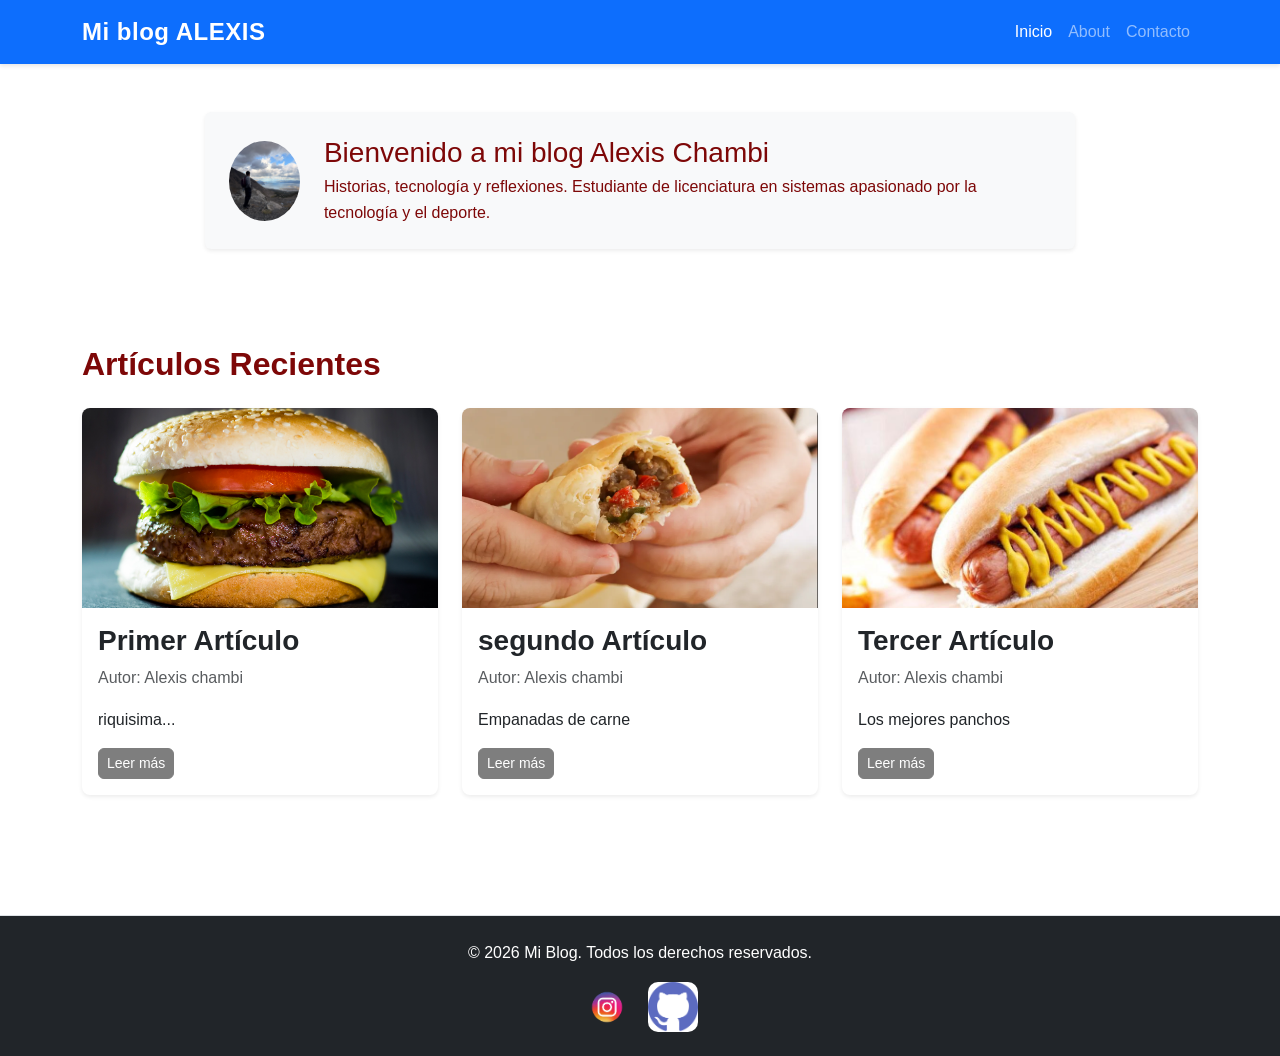
<file: index.html>
<!DOCTYPE html>
<html lang="es">
<head>
    <meta charset="UTF-8">
    <meta name="viewport" content="width=device-width, initial-scale=1.0">
    <title>Mi Blog Personal</title>
    <!-- Bootstrap 5 CDN -->
    <link href="https://cdn.jsdelivr.net/npm/bootstrap@5.3.0/dist/css/bootstrap.min.css" rel="stylesheet">
    <!-- CSS personalizado -->
    <link rel="stylesheet" href="assets/styles.css">
    <link rel="icon" type="image/png" href="assets/images/icono-blog-personal.png">
</head>
<body>
    <!-- Navbar (COMPLETAR: agregar logo, links activos, menú colapsable) LISTO-->
    <nav class="navbar navbar-expand-sm navbar-dark bg-primary sticky-top">
        <div class="container">
            <a class="navbar-brand fw-bold" href="index.html">Mi blog ALEXIS</a>
            
            <!-- TODO: agregar toggler y nav-items -->
            <button class="navbar-toggler" type="button" data-bs-toggle="collapse" data-bs-target="#menu" aria-label="Toggle navigation">
                <span class="navbar-toggler-icon"></span>
            </button>
            <div class="collapse navbar-collapse" id="menu">
                <ul class="navbar-nav ms-auto">
                    <li class="nav-item">
                        <a class="nav-link active" href="index.html">Inicio</a>
                    </li>
                    <li class="nav-item">
                        <a class="nav-link" href="about.html">About</a>
                    </li>
                    <li class="nav-item">
                        <a class="nav-link" href="contact.html">Contacto</a>
                    </li>
                </ul>
            </div>
        </div>
    </nav>

    <!-- Hero section -->
    <header class="bg-gradient text-red py-5">
        <div class="row justify-content-center">
            <div class="col-md-8 bg-light p-4 d-flex align-items-center rounded shadow-sm">

                <img src="assets/images/alexis.jpeg"
                 class="rounded-circle me-4"
                 style="width: 80px; height: 80px; object-fit: cover;"
                 alt="Foto de Alexis">
    
                <div class="text-start">
                    <h1 class="h3 mb-1">Bienvenido a mi blog Alexis Chambi</h1>
                    <p class="lead fs-6 mb-0">
                        Historias, tecnología y reflexiones. Estudiante de licenciatura en sistemas
                        apasionado por la tecnología y el deporte.
                    </p>
                </div>
            </div>
        </div>
    </header>

    <!-- Main: listado de artículos LISTO-->
    <main class="py-5">
        <div class="container">
            <h2 class="mb-4">Artículos Recientes</h2>

            <!-- Grid de tarjetas (COMPLETAR: 3+ artículos) LISTO-->
            <div class="row">
                <div class="col-md-4 mb-4">
                    <div class="card h-100 shadow-sm">
                        <img src="assets/images/hamburguesa-sencilla.jpg" class="card-img-top" alt="Artículo 1">
                        <div class="card-body">
                            <h3 class="card-title">Primer Artículo</h3>
                            <p class="card-text text-muted">Autor: Alexis chambi</p>
                            <p class="card-text">riquisima...</p>
                            <a href="#" class="btn btn-primary btn-sm">Leer más</a>
                        </div>
                    </div>
                </div>
                <!-- TODO: agregar 2 más -->
                <div class="col-md-4 mb-4">
                    <div class="card h-100 shadow-sm">
                        <img src="assets/images/empanada.png" class="card-img-top" alt="Artículo 1">
                        <div class="card-body">
                            <h3 class="card-title">segundo Artículo</h3>
                            <p class="card-text text-muted">Autor: Alexis chambi</p>
                            <p class="card-text">Empanadas de carne</p>
                            <a href="#" class="btn btn-primary btn-sm">Leer más</a>
                        </div>
                    </div>
                </div>
                <div class="col-md-4 mb-4">
                    <div class="card h-100 shadow-sm">
                        <img src="assets/images/pancho.jpg" class="card-img-top" alt="Artículo 1">
                        <div class="card-body">
                            <h3 class="card-title">Tercer Artículo</h3>
                            <p class="card-text text-muted">Autor: Alexis chambi</p>
                            <p class="card-text">Los mejores panchos</p>
                            <a href="#" class="btn btn-primary btn-sm">Leer más</a>
                        </div>
                    </div>
                </div>
            </div>
        </div>
    </main>

    <!-- Footer -->
    <footer class="bg-dark text-white py-4 mt-5">
        <div class="container text-center">
            <p>&copy; 2026 Mi Blog. Todos los derechos reservados.</p>
            <div class="d-flex justify-content-center align-items-center gap-3">
                <a href="https://www.instagram.com" target="_blank" rel="noopener noreferrer" aria-label="Instagram">
                    <img src="assets/images/logo.webp" alt="Logo de Instagram" class="img-social">
                </a>
                <a href="https://github.com/Alewch" target="_blank" rel="noopener noreferrer" aria-label="GitHub">
                    <img src="assets/images/download.png" alt="Logo de GitHub" class="img-social">
                </a>
            </div>
        </div>
    </footer>

    <!-- Bootstrap JS -->
    <script src="https://cdn.jsdelivr.net/npm/bootstrap@5.3.0/dist/js/bootstrap.bundle.min.js"></script>
</body>
</html>
</file>
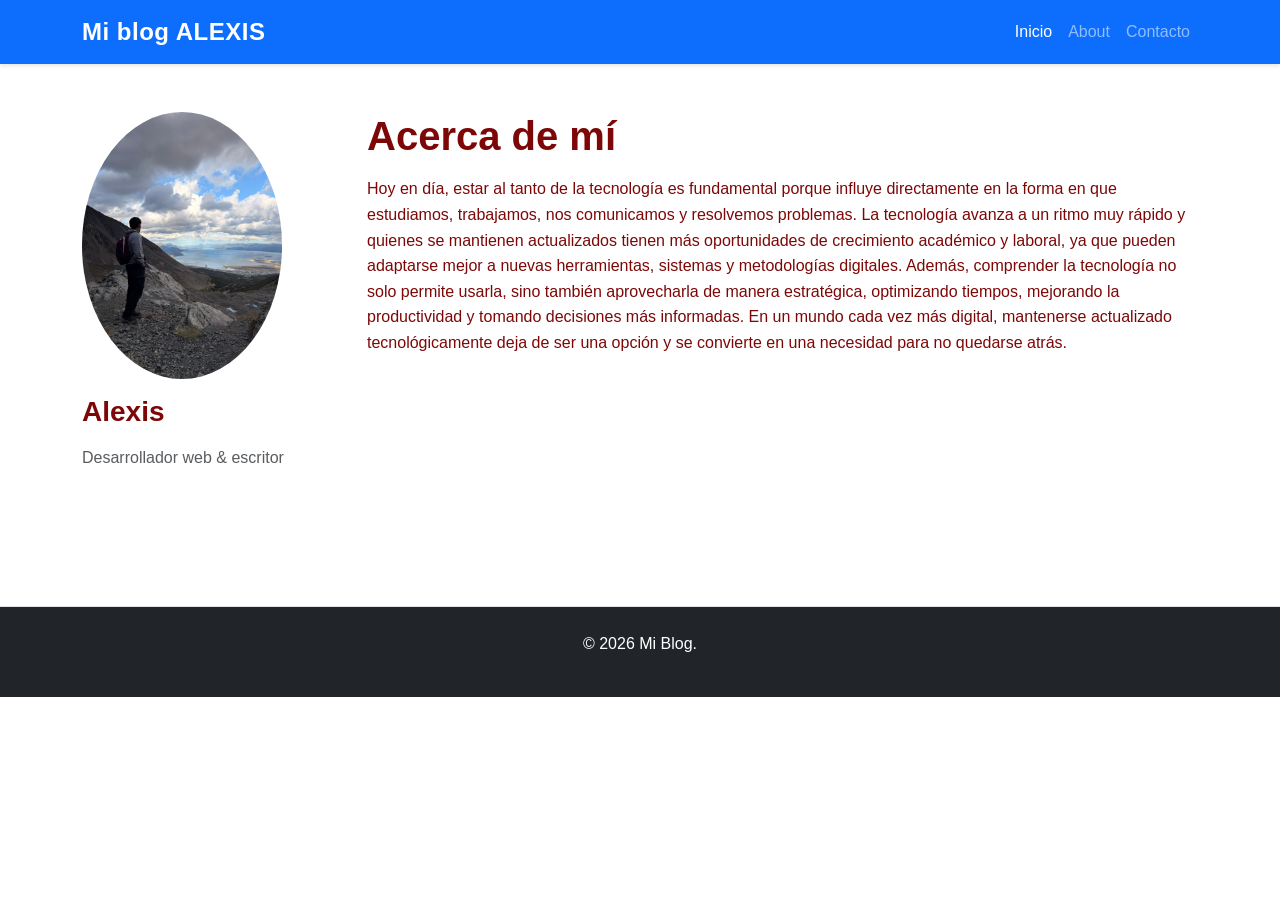
<file: about.html>
<!DOCTYPE html>
<html lang="es">
<head>
    <meta charset="UTF-8">
    <meta name="viewport" content="width=device-width, initial-scale=1.0">
    <title>Acerca de mí - Mi Blog</title>
    <link href="https://cdn.jsdelivr.net/npm/bootstrap@5.3.0/dist/css/bootstrap.min.css" rel="stylesheet">
    <link rel="stylesheet" href="assets/styles.css">
</head>
<body>

    <!-- Navbar (COMPLETAR: agregar logo, links activos, menú colapsable) LISTO-->
    <nav class="navbar navbar-expand-sm navbar-dark bg-primary sticky-top">
        <div class="container">
            <a class="navbar-brand fw-bold" href="index.html">Mi blog ALEXIS</a>

            <!-- TODO: agregar toggler y nav-items -->
            <button class="navbar-toggler" type="button" data-bs-toggle="collapse" data-bs-target="#menu" aria-label="Toggle navigation">
                <span class="navbar-toggler-icon"></span>
            </button>
            <div class="collapse navbar-collapse" id="menu">
                <ul class="navbar-nav ms-auto">
                    <li class="nav-item">
                        <a class="nav-link active" href="index.html">Inicio</a>
                    </li>
                    <li class="nav-item">
                        <a class="nav-link" href="about.html">About</a>
                    </li>
                    <li class="nav-item">
                        <a class="nav-link" href="contact.html">Contacto</a>
                    </li>
                </ul>
            </div>
        </div>
    </nav>

    <!-- Contenido -->
    <main class="py-5">
        <div class="container">
            <div class="row">
                <!-- Sidebar: Avatar (COMPLETAR) -->
                <aside class="col-md-3 mb-4">
                    <img src="assets/images/alexis.jpeg" class="img-fluid rounded-circle mb-3" alt="Avatar" style="max-width: 200px;">
                    <h3>Alexis</h3>
                    <p class="text-muted">Desarrollador web &amp; escritor</p>
                </aside>

                <!-- Contenido principal (COMPLETAR) -->
                <article class="col-md-9">
                    <h1>Acerca de mí</h1>
                        <p>
                            Hoy en día, estar al tanto de la tecnología es fundamental porque influye directamente
                            en la forma en que estudiamos, trabajamos, nos comunicamos y resolvemos problemas.
                            La tecnología avanza a un ritmo muy rápido y quienes se mantienen actualizados tienen más oportunidades
                            de crecimiento académico y laboral, ya que pueden adaptarse mejor a nuevas herramientas, sistemas y metodologías
                            digitales. Además, comprender la tecnología no solo permite usarla, sino también aprovecharla
                            de manera estratégica, optimizando tiempos, mejorando la productividad y tomando decisiones más informadas.
                            En un mundo cada vez más digital, mantenerse actualizado tecnológicamente deja de ser una opción y se convierte
                            en una necesidad para no quedarse atrás.
                        </p>
                    <!-- TODO: agregar más párrafos, habilidades, etc. -->
                </article>
            </div>
        </div>
    </main>

    <!-- Footer -->
    <footer class="bg-dark text-white py-4 mt-5">
        <div class="container text-center">
            <p>&copy; 2026 Mi Blog.</p>
        </div>
    </footer>

    <script src="https://cdn.jsdelivr.net/npm/bootstrap@5.3.0/dist/js/bootstrap.bundle.min.js"></script>
</body>
</html>
</file>
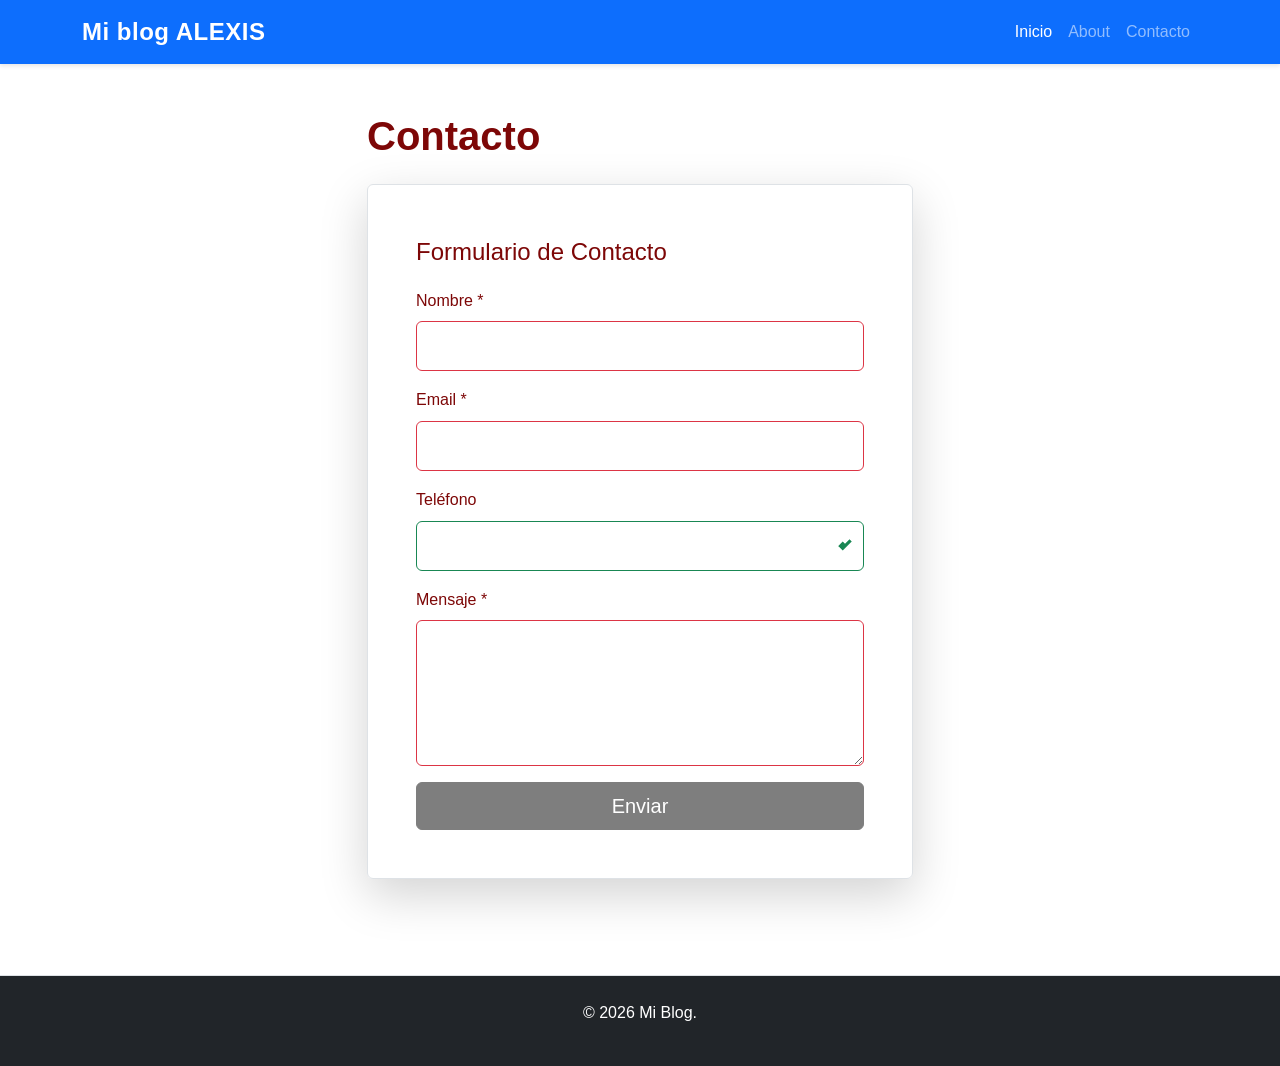
<file: contact.html>
<!DOCTYPE html>
<html lang="es">
<head>
    <meta charset="UTF-8">
    <meta name="viewport" content="width=device-width, initial-scale=1.0">
    <title>Contacto - Mi Blog</title>
    <link href="https://cdn.jsdelivr.net/npm/bootstrap@5.3.0/dist/css/bootstrap.min.css" rel="stylesheet">
    <link rel="stylesheet" href="assets/styles.css">
</head>
<body>
    <!-- Navbar (COMPLETAR: agregar logo, links activos, menú colapsable) LISTO-->
    <nav class="navbar navbar-expand-sm navbar-dark bg-primary sticky-top">
        <div class="container">
            <a class="navbar-brand fw-bold" href="index.html">Mi blog ALEXIS</a>
            
            <!-- TODO: agregar toggler y nav-items -->
            <button class="navbar-toggler" type="button" data-bs-toggle="collapse" data-bs-target="#menu" aria-label="Toggle navigation">
                <span class="navbar-toggler-icon"></span>
            </button>
            <div class="collapse navbar-collapse" id="menu">
                <ul class="navbar-nav ms-auto">
                    <li class="nav-item">
                        <a class="nav-link active" href="index.html">Inicio</a>
                    </li>
                    <li class="nav-item">
                        <a class="nav-link" href="about.html">About</a>
                    </li>
                    <li class="nav-item">
                        <a class="nav-link" href="contact.html">Contacto</a>
                    </li>
                </ul>
            </div>
        </div>
    </nav>

    <!-- Formulario de contacto -->
    <main class="py-5">
        <div class="container">
            <div class="row justify-content-center">
                <div class="col-md-6">
                    <h1 class="mb-4">Contacto</h1>

                    <form id="contactForm" novalidate>
                        <fieldset class="border p-5 rounded shadow-lg">
                            <legend class="mb-3">Formulario de Contacto</legend>
                            <!-- Campo nombre (COMPLETAR: validación) -->
                            <div class="mb-3">
                                <label for="name" class="form-label">Nombre *</label>
                                <input type="text" class="form-control" id="name" name="name" required>
                                <div class="invalid-feedback">
                                    Por favor ingresa tu nombre.
                                </div>
                            </div>

                            <!-- Campo email (COMPLETAR) -->
                            <div class="mb-3">
                                <label for="email" class="form-label">Email *</label>
                                <input type="email" class="form-control" id="email" name="email" required>
                                <div class="invalid-feedback">
                                    Por favor ingresa un email válido.
                                </div>
                            </div>

                            <!-- Campo teléfono (COMPLETAR: opcional) -->
                            <div class="mb-3">
                                <label for="phone" class="form-label">Teléfono</label>
                                <input type="tel" class="form-control" id="phone" name="phone">
                            </div>

                            <!-- Campo mensaje (COMPLETAR: minlength) -->
                            <div class="mb-3">
                                <label for="message" class="form-label">Mensaje *</label>
                                <textarea class="form-control" id="message" name="message" rows="5" required minlength="10"></textarea>
                                <div class="invalid-feedback">
                                    El mensaje debe tener al menos 10 caracteres.
                                </div>
                            </div>

                            <!-- Botón submit -->
                            <button type="submit" class="btn btn-primary btn-lg w-100">Enviar</button>
                        </fieldset>
                    </form>
                </div>
            </div>
        </div>
    </main>

    <!-- Footer -->
    <footer class="bg-dark text-white py-4 mt-5">
        <div class="container text-center">
            <p>&copy; 2026 Mi Blog.</p>
        </div>
    </footer>

    <!-- Script: validación HTML5 + feedback visual -->
    <script>
        const form = document.getElementById('contactForm');
        form.addEventListener('submit', (e) => {
            if (!form.checkValidity()) {
                e.preventDefault();
                e.stopPropagation();
            }
            form.classList.add('was-validated');
        });
    </script>

    <script src="https://cdn.jsdelivr.net/npm/bootstrap@5.3.0/dist/js/bootstrap.bundle.min.js"></script>
</body>
</html>
</file>
<file: assets/styles.css>
/* ===== Variables CSS ===== */
:root {
    --primary-color: #7e7e7e;
    --text-color: #7d0707;
    --light-bg: #7e8984;
    --border-color: #dee2e6;
}

/* ===== Reset y base ===== */
* {
    margin: 0;
    padding: 0;
    box-sizing: border-box;
}

html {
    scroll-behavior: smooth;
}

body {
    font-family: verdana,-apple-system, BlinkMacSystemFont, 'Segoe UI', Roboto, 'Helvetica Neue', Arial, sans-serif;
    line-height: 1.6;
    color: var(--text-color);
}

/* ===== Tipografía ===== */
h1, h2, h3 {
    font-weight: 600;
    margin-bottom: 1rem;
}

a {
    text-decoration: none;
    transition: all 0.3s ease;
}

/* ===== Navbar ===== */
.navbar {
    box-shadow: 0 2px 4px rgb(0 0 0 / 10%);
}

.navbar-brand {
    font-size: 1.5rem;
    letter-spacing: 0.5px;
}

.navbar-brand:hover {
    opacity: 0.8;
}

/* ===== Hero Section ===== */
.bg-gradient {
    background: linear-gradient(135deg, #667eea 0%, #764ba2 100%);
}

/* ===== Cards ===== */
.card {
    border: none;
    border-radius: 8px;
    transition: transform 0.3s ease, box-shadow 0.3s ease;
}

.card:hover {
    transform: translateY(-5px);
    box-shadow: 0 8px 16px rgb(0 0 0 / 15%) !important;
}

.card-img-top {
    height: 200px;
    object-fit: cover;
    border-radius: 8px 8px 0 0;
}

/* ===== Botones ===== */
.btn {
    border-radius: 6px;
    font-weight: 500;
    transition: all 0.3s ease;
}

.btn-primary {
    background-color: var(--primary-color);
    border-color: var(--primary-color);
}

.btn-primary:hover {
    background-color: #0b5ed7;
    border-color: #0b5ed7;
    transform: translateY(-2px);
    box-shadow: 0 4px 8px rgb(13 110 253 / 30%);
}

.img-social{
    width: 50px;
    height: 50px;
    border-radius: 10px;
}

/* ===== Formulario ===== */
.form-control {
    border: 1px solid var(--border-color);
    border-radius: 6px;
    padding: 0.75rem;
    transition: border-color 0.3s ease, box-shadow 0.3s ease;
}

.form-control:focus {
    border-color: var(--primary-color);
    box-shadow: 0 0 0 0.2rem rgb(13 110 253 / 25%);
}

/* Validación HTML5: estilos :valid e :invalid */
.form-control:valid {
    border-color: #198754;
    background-image: url("data:image/svg+xml,%3csvg xmlns='http://www.w3.org/2000/svg' viewBox='0 0 8 8'%3e%3cpath fill='%23198754' d='M.5 4.5L2 3l1-1 1 1 2-2 1 1-3 3-1 1-1-1-1-1z'/%3e%3c/svg%3e");
    background-repeat: no-repeat;
    background-position: right calc(0.375em + 0.1875rem) center;
    background-size: calc(0.75em + 0.375rem) calc(0.75em + 0.375rem);
    padding-right: calc(1.5em + 0.75rem);
}

.form-control:invalid {
    border-color: #dc3545;
    background-image: url("data:image/svg+xml,%3csvg xmlns='http://www.w3.org/2000/svg' viewBox='0 0 12 12' width='12' height='12' fill='none' stroke='%23dc3545' viewBox='0 0 12 12'%3e%3ccircle cx='6' cy='6' r='4.5'/%3e%3cpath stroke-linejoin='round' d='M5.8 3.6h.4L6 6.9h-.4z'/%3e%3ccircle cx='6' cy='8.2' r='.6' fill='%23dc3545' stroke='none'/%3e%3c/svg%3e");
    background-repeat: no-repeat;
    background-position: right calc(0.375em + 0.1875rem) center;
    background-size: calc(0.75em + 0.375rem) calc(0.75em + 0.375rem);
    padding-right: calc(1.5em + 0.75rem);
}

.invalid-feedback {
    display: none;
    width: 100%;
    margin-top: 0.25rem;
    font-size: 0.875em;
    color: #dc3545;
}

.was-validated .form-control:invalid ~ .invalid-feedback {
    display: block;
}

/* ===== Footer ===== */
footer {
    margin-top: auto;
    border-top: 1px solid var(--border-color);
}

footer a {
    color: #adb5bd;
}

/* ===== Accesibilidad ===== */
a:focus,
button:focus,
input:focus {
    outline: 2px solid var(--primary-color);
    outline-offset: 2px;
}

footer a:hover {
    color: white;
}

/* ===== Responsive ===== */
@media (width <= 768px) {
    h1 {
        font-size: 2rem;
    }

    .navbar-brand {
        font-size: 1.2rem;
    }

    .card {
        margin-bottom: 1.5rem;
    }

    .btn-lg {
        padding: 0.75rem 1.5rem;
        font-size: 1rem;
    }
}

/* Skip to main content link */
.skip-link {
    position: absolute;
    top: -40px;
    left: 0;
    background: var(--primary-color);
    color: white;
    padding: 8px;
    text-decoration: none;
}

.skip-link:focus {
    top: 0;
}
</file>
